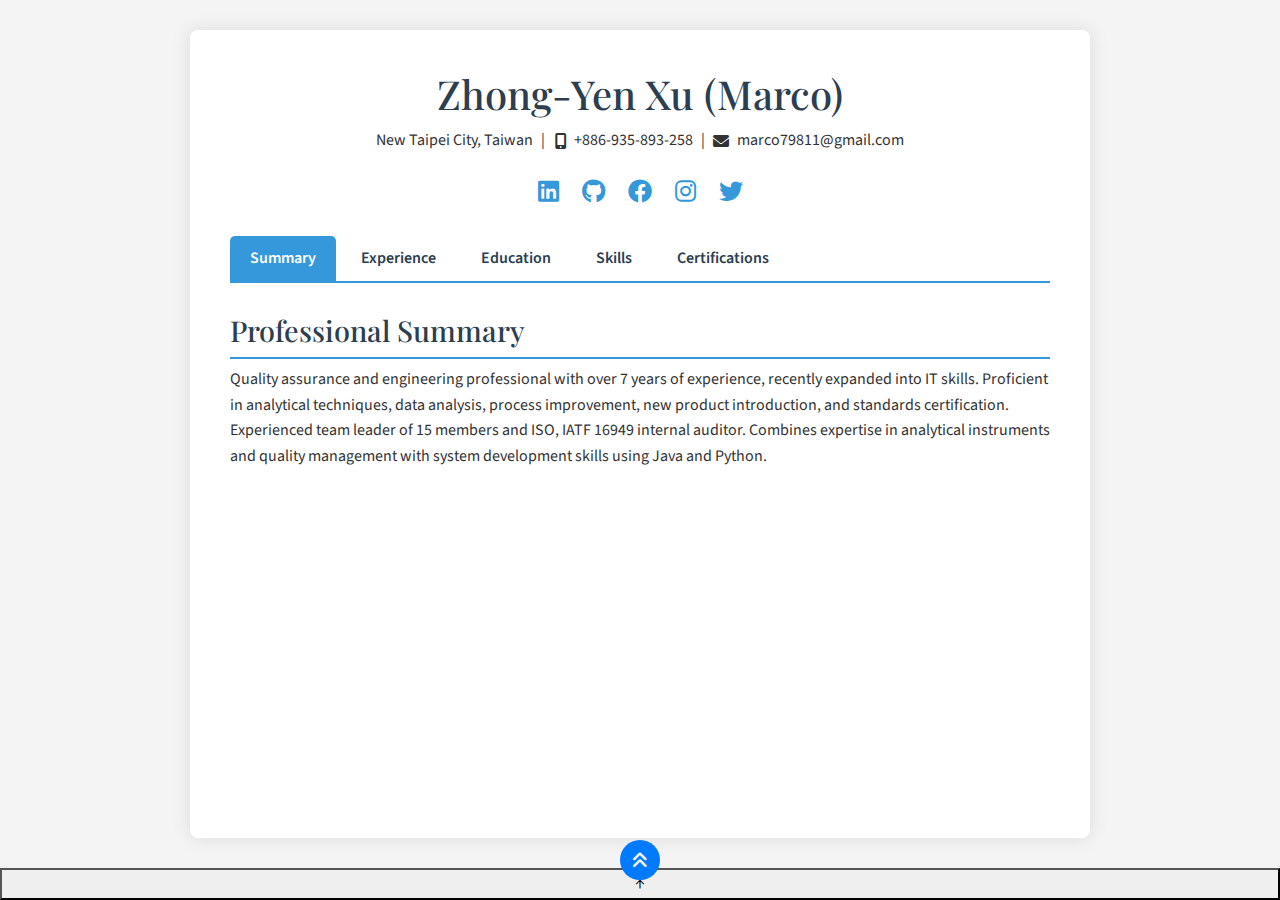
<file: index.html>
<!DOCTYPE html>
<html lang="en" translate="no">
<head>
    <meta charset="utf-8">
    <meta name="viewport" content="width=device-width, initial-scale=1">
    <title>Zhong-Yen Xu (Marco) - Resume</title>
    <link href="https://cdn.jsdelivr.net/npm/bootstrap@5.3.0-alpha1/dist/css/bootstrap.min.css" rel="stylesheet">
    <link href="https://cdnjs.cloudflare.com/ajax/libs/font-awesome/6.0.0-beta3/css/all.min.css" rel="stylesheet">
    <link href="style.css" rel="stylesheet">
</head>
<body>
    <div class="container">
        <header class="text-center mb-4">
            <h1>Zhong-Yen Xu (Marco)</h1>
    <p>
      New Taipei City, Taiwan<span class="mx-2">|</span> 
        <i class="fas fa-mobile-alt"></i>+886-935-893-258 
        <span class="mx-2">|</span> 
        <i class="fas fa-envelope me-2"></i>marco79811@gmail.com
    </p>
            <div class="social-icons">
                <a href="https://www.linkedin.com/in/zhong-yen-xu" target="_blank" title="LinkedIn"><i class="fab fa-linkedin"></i></a>
                <a href="https://www.github.com/marco79811" target="_blank" title="GitHub"><i class="fab fa-github"></i></a>
                <a href="https://www.facebook.com/marco79811" target="_blank" title="Facebook"><i class="fab fa-facebook"></i></a>
                <a href="https://www.instagram.com/marco79811" target="_blank" title="Instagram"><i class="fab fa-instagram"></i></a>
              <a href="https://www.x.com/marco79811" target="_blank" title="X-Twitter"><i class="fab fa-twitter"></i></a>
            </div>
        </header>

        <nav>
            <ul class="nav nav-tabs" id="myTab" role="tablist">
                <li class="nav-item" role="presentation">
                    <button class="nav-link active" id="summary-tab" data-bs-toggle="tab" data-bs-target="#summary" type="button" role="tab" aria-controls="summary" aria-selected="true">Summary</button>
                </li>
                <li class="nav-item" role="presentation">
                    <button class="nav-link" id="experience-tab" data-bs-toggle="tab" data-bs-target="#experience" type="button" role="tab" aria-controls="experience" aria-selected="false">Experience</button>
                </li>
                <li class="nav-item" role="presentation">
                    <button class="nav-link" id="education-tab" data-bs-toggle="tab" data-bs-target="#education" type="button" role="tab" aria-controls="education" aria-selected="false">Education</button>
                </li>
                <li class="nav-item" role="presentation">
                    <button class="nav-link" id="skills-tab" data-bs-toggle="tab" data-bs-target="#skills" type="button" role="tab" aria-controls="skills" aria-selected="false">Skills</button>
                </li>
                <li class="nav-item" role="presentation">
                    <button class="nav-link" id="certifications-tab" data-bs-toggle="tab" data-bs-target="#certifications" type="button" role="tab" aria-controls="certifications" aria-selected="false">Certifications</button>
                </li>
            </ul>
        </nav>

        <div class="tab-content" id="myTabContent">
            <div class="tab-pane fade show active" id="summary" role="tabpanel" aria-labelledby="summary-tab">
                <h2>Professional Summary</h2>
                <p>Quality assurance and engineering professional with over 7 years of experience, recently expanded into IT skills. Proficient in analytical techniques, data analysis, process improvement, new product introduction, and standards certification. Experienced team leader of 15 members and ISO, IATF 16949 internal auditor. Combines expertise in analytical instruments and quality management with system development skills using Java and Python.</p>
            </div>

            <div class="tab-pane fade" id="experience" role="tabpanel" aria-labelledby="experience-tab">
                <h2>Work Experience</h2>
                <div class="job-card">
                    <h3>Full Stack Project Engineer • National Taipei University of Technology (NTUT)</h3>
                    <p class="date">February 2024 - Present</p>
                    <p><strong>Digital Degree Diploma System Development</strong></p>
                    <button class="btn btn-sm btn-outline-primary mb-2 toggle-details">Show Details</button>
                    <ul class="job-details" style="display: none;">
                        <li>Certificate layout design and arrangement</li>
                        <li>Optimization of data search logic</li>
                        <li>Backend API development, including data retrieval and filtering</li>
                        <li>Frontend design for login interface and data display pages</li>
                        <li>System development using Java and JSP/Servlet</li>
                        <li>Frontend development using JavaScript and Bootstrap</li>
                        <li>Integration with Python-based system from National Cheng Kung University</li>
                        <li>Completed and launched the project within 6 months</li>
                    </ul>
                </div>
                <div class="job-card">
                    <h3>Quality Assurance Engineer • Chang Chun Petrochemical Group</h3>
                    <p class="date">May 2019 - September 2023</p>
                    <button class="btn btn-sm btn-outline-primary mb-2 toggle-details">Show Details</button>
                    <ul class="job-details" style="display: none;">
                        <li>Managed a laboratory of 15 technicians</li>
                        <li>Led auditing and customer service initiatives, including FMEA and 8D report writing</li>
                        <li>Qualified IATF16949, ISO 9001, and ISO 45001 internal auditor</li>
                        <li>Introduced new experimental equipment and methods to reduce manpower and improve product testing accuracy</li>
                        <li>Utilized JMP software for quality monitoring and meeting management</li>
                        <li>Reduced product return rate by 2% through internal audits</li>
                        <li>Expertise in MSA-GR&R, Six Sigma, and equipment calibration methodologies</li>
                        <li>Proficient in various analytical instruments, especially gas chromatography</li>
                        <li>Conducted annual external audits for ISO 9001, 45001, 50001, and IATF16949</li>
                        <li>Promoted to Senior Engineer in November 2022</li>
                        <li>Led BIS (Bureau of Indian Standards) certification process</li>
                    </ul>
                    <p><strong>Honor/Award:</strong> Nominated for CCP New Employees' Instructor Award (2022) for mentoring new employees on instrument operation and analysis methods</p>
                </div>
                <div class="job-card">
                    <h3>Wet Process Engineer • Micron Technology, Inc.</h3>
                    <p class="date">July 2017 - March 2019</p>
                    <button class="btn btn-sm btn-outline-primary mb-2 toggle-details">Show Details</button>
                    <ul class="job-details" style="display: none;">
                        <li>Responsible for WET process, including backside wet etch, vapor etch, and wet bevel</li>
                        <li>Supported sister fab's line stop issue due to nitrogen problem, reducing recovery time by 2 days</li>
                        <li>Introduced new products and adapted systems and technologies</li>
                        <li>Received Micron Star Award</li>
                    </ul>
                </div>
            </div>

            <div class="tab-pane fade" id="education" role="tabpanel" aria-labelledby="education-tab">
                <h2>Education</h2>
                <div class="education">
                    <h3>Wiedu Tibame JAVA Boot Camp</h3>
                    <p class="date">August 2023 - January 2024</p>
                    <p><strong>Java Cloud Service Development Technology Training Course</strong></p>
                    <p><strong>Project: PiChill(πChill) - A Gymnasium Booking Platform</strong></p>
                    <p>Technologies:</p>
                    <ul>
                        <li>Built RESTful APIs for forum</li>
                        <li>Developed with Java, JSP/Servlet, and Tomcat</li>
                        <li>Set MySQL index for search performance and foreign key for data relationships</li>
                        <li>Integrated third-party ECPay API for payment system</li>
                    </ul>
                    <p>GitHub: <a href="https://github.com/marco79811/PiChill" target="_blank">https://github.com/marco79811/PiChill</a></p>
                </div>
                <div class="education">
                    <h3>National Chung Cheng University</h3>
                    <p class="date">September 2014 - February 2017</p>
                    <p><strong>Master of Science in Chemistry and Biochemistry</strong></p>
                    <ul>
                        <li>Specialization: Computational Chemistry</li>
                        <li>Theoretical and Computational Lab</li>
                        <li>Position: Administrator of Work Station</li>
                        <li>Thesis: Li<sub>4-x</sub>Na<sub>x</sub>Ti<sub>5</sub>O<sub>12</sub>, A Sodium Ion Battery Anode Material: Theoretical and Computational Study</li>
                    </ul>
                </div>
                <div class="education">
                    <h3>Chung Yuan Christian University</h3>
                    <p class="date">September 2009 - June 2013</p>
                    <p><strong>Bachelor of Science in Chemistry</strong></p>
                </div>
            </div>

            <div class="tab-pane fade" id="skills" role="tabpanel" aria-labelledby="skills-tab">
                <h2>Skills</h2>
                <ul class="nav nav-pills mb-3" id="skills-tab" role="tablist">
                    <li class="nav-item" role="presentation">
                        <button class="nav-link active" id="technical-tab" data-bs-toggle="pill" data-bs-target="#technical" type="button" role="tab" aria-controls="technical" aria-selected="true">Technical Skills</button>
                    </li>
                    <li class="nav-item" role="presentation">
                        <button class="nav-link" id="it-tab" data-bs-toggle="pill" data-bs-target="#it" type="button" role="tab" aria-controls="it" aria-selected="false">IT Skills</button>
                    </li>
                    <li class="nav-item" role="presentation">
                        <button class="nav-link" id="language-tab" data-bs-toggle="pill" data-bs-target="#language" type="button" role="tab" aria-controls="language" aria-selected="false">Language Skills</button>
                    </li>
                    <li class="nav-item" role="presentation">
                        <button class="nav-link" id="soft-tab" data-bs-toggle="pill" data-bs-target="#soft" type="button" role="tab" aria-controls="soft" aria-selected="false">Soft Skills</button>
                    </li>
                </ul>
                <div class="tab-content" id="skills-tabContent">
                    <div class="tab-pane fade show active" id="technical" role="tabpanel" aria-labelledby="technical-tab">
                        <div class="skill-tags">
                            <span class="skill-tag">ISO and RoHS directive knowledge</span>
                            <span class="skill-tag">GC</span>
                            <span class="skill-tag">TGA</span>
                            <span class="skill-tag">AA</span>
                            <span class="skill-tag">ICP-OES</span>
                            <span class="skill-tag">ICP-MS</span>
                            <span class="skill-tag">UV-Vis</span>
                            <span class="skill-tag">DSC</span>
                            <span class="skill-tag">ISO9001:2015</span>
                            <span class="skill-tag">ISO14001:2015</span>
                            <span class="skill-tag">IATF16949</span>
                            <span class="skill-tag">ISO45001:2018</span>
                            <span class="skill-tag">Process Improvement</span>
                            <span class="skill-tag">JMP</span>
                        </div>
                    </div>
                    <div class="tab-pane fade" id="it" role="tabpanel" aria-labelledby="it-tab">
                        <h4>Programming Languages</h4>
                        <div class="skill-tags">
                            <span class="skill-tag">Java</span>
                            <span class="skill-tag">Python</span>
                            <span class="skill-tag">JavaScript</span>
                            <span class="skill-tag">HTML/CSS</span>
                        </div>
                        <h4>Databases</h4>
                        <div class="skill-tags">
                            <span class="skill-tag">MySQL</span>
                            <span class="skill-tag">Redis</span>
                            <span class="skill-tag">NoSQL</span>
                        </div>
                        <h4>Cloud Services</h4>
                        <div class="skill-tags">
                            <span class="skill-tag">AWS</span>
                            <span class="skill-tag">GCP</span>
                        </div>
                      <h4>Framworks</h4>
                        <div class="skill-tags">
                            <span class="skill-tag">JSP/Servlet</span>
                            <span class="skill-tag">Spring Boot</span>
                            <span class="skill-tag">Flask</span>
                            <span class="skill-tag">Django</span>
                            <span class="skill-tag">jQuery</span>
                        </div>
                        <h4>Other Technologies</h4>
                        <div class="skill-tags">
                            <span class="skill-tag">JSP/Servlet</span>
                            <span class="skill-tag">Bootstrap</span>
                            <span class="skill-tag">Git</span>
                            <span class="skill-tag">Tomcat</span>
                            <span class="skill-tag">Docker</span>
                            <span class="skill-tag">Spring Boot</span>
                        </div>
                    </div>
                    <div class="tab-pane fade" id="language" role="tabpanel" aria-labelledby="language-tab">
                        <div class="skill-tags">
                            <span class="skill-tag">Chinese (Native)</span>
                            <span class="skill-tag">English (TOEIC 815)</span>
                            <span class="skill-tag">Japanese (JLPT N2)</span>
                        </div>
                    </div>
                    <div class="tab-pane fade" id="soft" role="tabpanel" aria-labelledby="soft-tab">
                        <div class="skill-tags">
                            <span class="skill-tag">Leadership</span>
                            <span class="skill-tag">Project Management</span>
                            <span class="skill-tag">Cross-cultural Communication</span>
                            <span class="skill-tag">Problem-solving</span>
                            <span class="skill-tag">Team Management</span>
                        </div>
                    </div>
                </div>
            </div>
<div class="tab-pane fade" id="certifications" role="tabpanel" aria-labelledby="certifications-tab">
                <h2>Certifications</h2>
                <div class="row">
                    <div class="col-md-6">
                        <h4>Professional Certifications</h4>
                        <ul class="list-group">
                            <li class="list-group-item">ISO 45001:2018 Internal Auditor (December 2022)</li>
                            <li class="list-group-item">IATF16949 System Internal Auditor (October 2019)</li>
                            <li class="list-group-item">ISO 9001:2015 + ISO 14001:2015 Quality System Internal Auditor (July 2019)</li>
                        </ul>
                    </div>
                    <div class="col-md-6">
                        <h4>Other Certifications</h4>
                        <ul class="list-group">
                            <li class="list-group-item">ILS International Lifesaver Instructor (August 2024)</li>
                            <li class="list-group-item">ILS International Lifesaver (May 2024)</li>
                            <li class="list-group-item">Swimming Instructor Certification (August 2024)</li>
                            <li class="list-group-item">JLPT N2 (July 2023)</li>
                            <li class="list-group-item">Advanced Open Water (AOW) Diver Certification (April 2019)</li>
                            <li class="list-group-item">Driver's License (May 2013)</li>
                            <li class="list-group-item">Motorcycle Driver's License (August 2008)</li>
                        </ul>
                    </div>
                </div>
            </div>
        </div>
    </div>

    <script src="https://cdn.jsdelivr.net/npm/bootstrap@5.3.0-alpha1/dist/js/bootstrap.bundle.min.js"></script>
    <script src="script.js"></script>
    <button id="scrollToTopBtn" title="Go to top"><i class="fas fa-angle-double-up"></i></button>
</body>
</html>
</file>
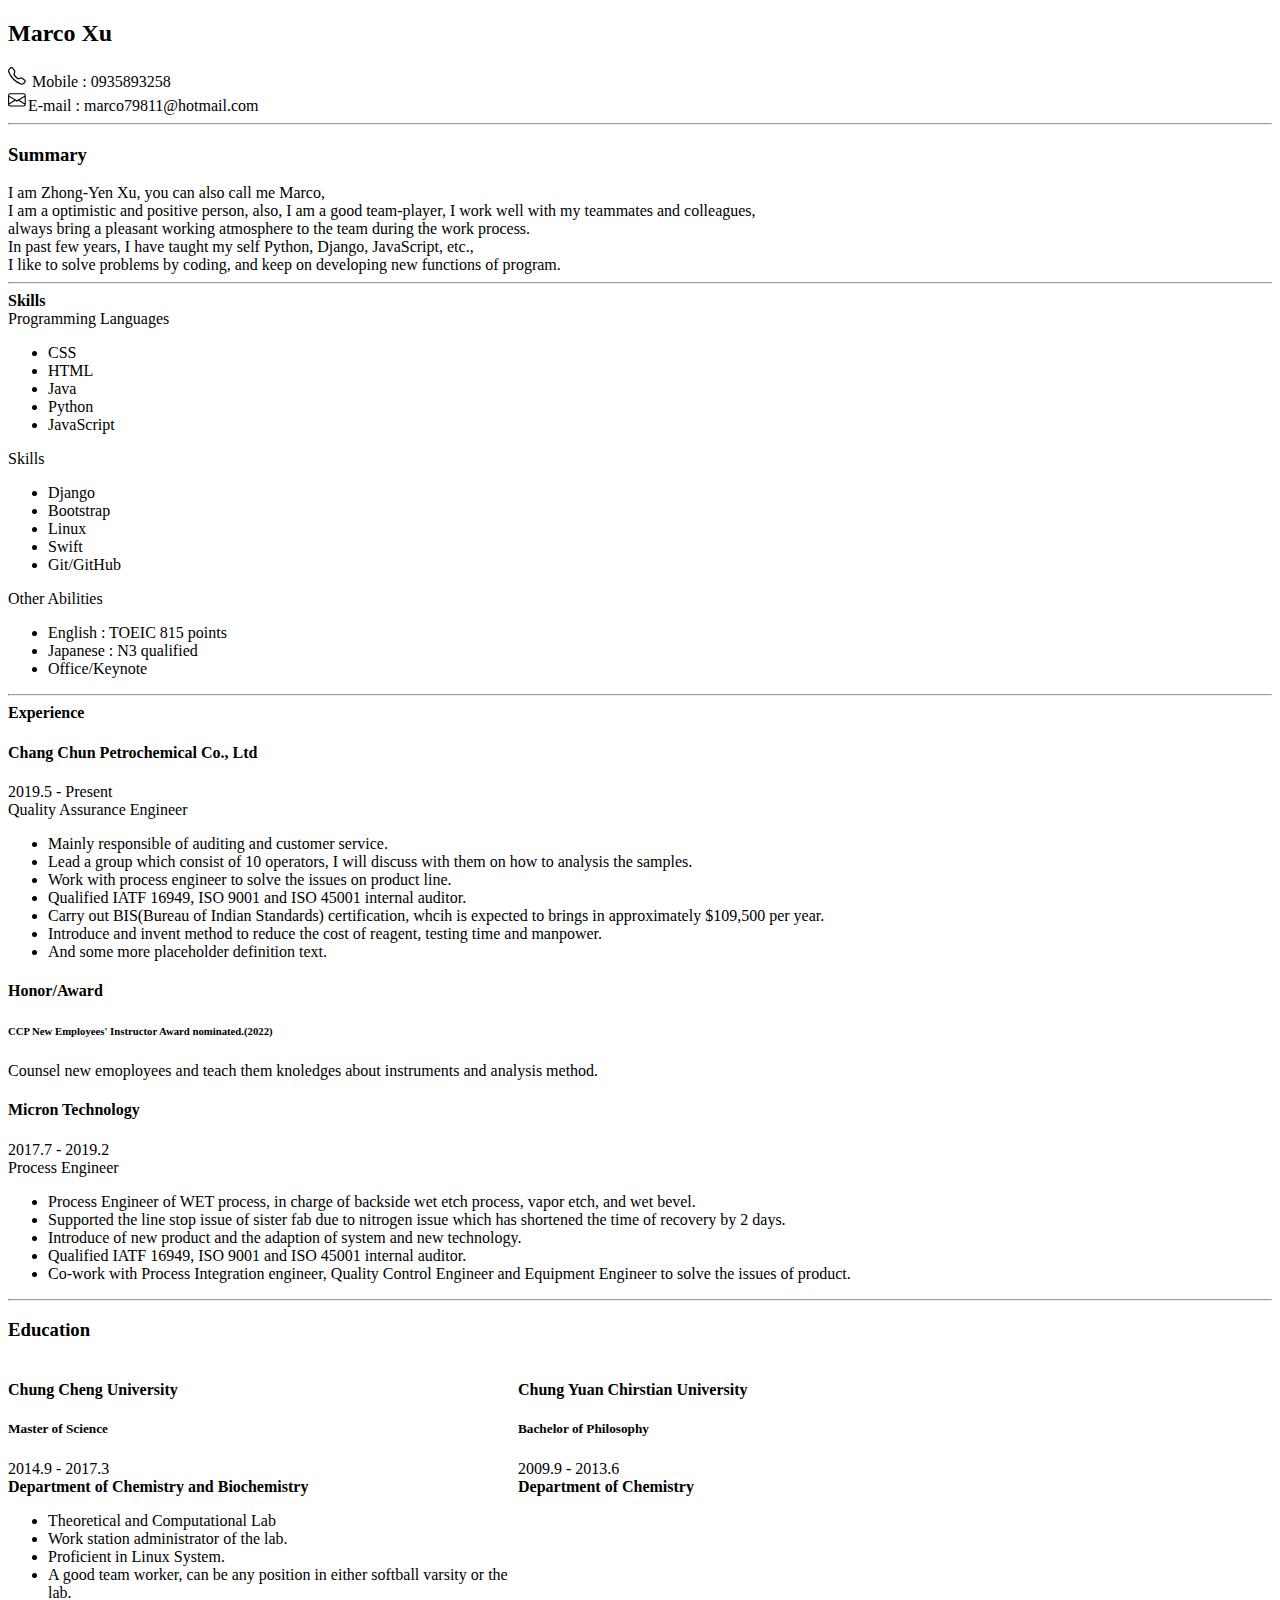
<file: Marco resume with CSS_2022-11.html>
<!doctype html>
<html lang="en">
  <head>
    <meta charset="utf-8">
    <meta name="viewport" content="width=device-width, initial-scale=1">
    <title>Marco's Resume</title>
    <link href="https://cdn.jsdelivr.net/npm/bootstrap@5.2.2/dist/css/bootstrap.min.css" rel="stylesheet" integrity="sha384-Zenh87qX5JnK2Jl0vWa8Ck2rdkQ2Bzep5IDxbcnCeuOxjzrPF/et3URy9Bv1WTRi" crossorigin="anonymous">
  </head>
  <body>
    <div class="container text-center" >
        <h2>Marco Xu</h2>
        <div class="container text-center">
            <div class="row">
                <div class="row justify-content-evenly">
                    <div class="col-4">
                    <svg xmlns="http://www.w3.org/2000/svg" width="20" height="20" fill="currentColor" class="bi bi-telephone" viewBox="0 0 18 18">
                        <path d="M3.654 1.328a.678.678 0 0 0-1.015-.063L1.605 2.3c-.483.484-.661 1.169-.45 1.77a17.568 17.568 0 0 0 4.168 6.608 17.569 17.569 0 0 0 6.608 4.168c.601.211 1.286.033 1.77-.45l1.034-1.034a.678.678 0 0 0-.063-1.015l-2.307-1.794a.678.678 0 0 0-.58-.122l-2.19.547a1.745 1.745 0 0 1-1.657-.459L5.482 8.062a1.745 1.745 0 0 1-.46-1.657l.548-2.19a.678.678 0 0 0-.122-.58L3.654 1.328zM1.884.511a1.745 1.745 0 0 1 2.612.163L6.29 2.98c.329.423.445.974.315 1.494l-.547 2.19a.678.678 0 0 0 .178.643l2.457 2.457a.678.678 0 0 0 .644.178l2.189-.547a1.745 1.745 0 0 1 1.494.315l2.306 1.794c.829.645.905 1.87.163 2.611l-1.034 1.034c-.74.74-1.846 1.065-2.877.702a18.634 18.634 0 0 1-7.01-4.42 18.634 18.634 0 0 1-4.42-7.009c-.362-1.03-.037-2.137.703-2.877L1.885.511z"/>
                    </svg>
                    Mobile : 0935893258
                </div>
                <div class="col-4">
                    <svg xmlns="http://www.w3.org/2000/svg" width="20" height="20" fill="currentColor" class="bi bi-envelope" viewBox="0 0 18 18">
                        <path d="M0 4a2 2 0 0 1 2-2h12a2 2 0 0 1 2 2v8a2 2 0 0 1-2 2H2a2 2 0 0 1-2-2V4Zm2-1a1 1 0 0 0-1 1v.217l7 4.2 7-4.2V4a1 1 0 0 0-1-1H2Zm13 2.383-4.708 2.825L15 11.105V5.383Zm-.034 6.876-5.64-3.471L8 9.583l-1.326-.795-5.64 3.47A1 1 0 0 0 2 13h12a1 1 0 0 0 .966-.741ZM1 11.105l4.708-2.897L1 5.383v5.722Z"/>
                    </svg>E-mail : marco79811@hotmail.com
                </div>
            </div>
        </div>    
    </div>
        
<hr class="border border-primary border-2 opacity-50">
<h3 class='text-start'><b> Summary</h3></b>
<div class="h6 text-start">I am Zhong-Yen Xu, you can also call me Marco,</br> 
    I am a optimistic and positive person, also, I am a good team-player, I work well with my teammates and colleagues, </br> 
    always bring a pleasant working atmosphere to the team during the work process.</br>
    In past few years, I have taught my self Python, Django, JavaScript, etc., <br>
    I like to solve problems by coding, and keep on developing new functions of program.

</div>

<hr class="border border-primary border-2 opacity-50">
<div class="h3 text-start"><b>Skills</div></b>
    <div class="row row-cols-3 row-cols-3 align: end">
        <div class="col"> 
            <div class="card text-bg-primary mb-1" style="width: 20rem;">
                <div class="card-header">
                    Programming Languages
                </div>
                <ul class="list-group list-group-flush text-start">
                    <li class="list-group-item">CSS</li>
                    <li class="list-group-item">HTML</li>
                    <li class="list-group-item">Java</li>
                    <li class="list-group-item">Python</li>
                    <li class="list-group-item">JavaScript</li>
                </ul>
            </div>
        </div>
        <div class="col"> 
            <div class="card text-bg-primary mb-2" style="width: 20rem;">
                <div class="card-header">
                  Skills
                </div>
                <ul class="list-group list-group-flush text-start">
                    <li class="list-group-item">Django</li>
                    <li class="list-group-item">Bootstrap</li>
                    <li class="list-group-item">Linux</li>
                    <li class="list-group-item">Swift</li>
                    <li class="list-group-item">Git/GitHub</li>
                </ul>
            </div>
        </div>
        <div class="col"> 
            <div class="card text-bg-primary mb-3" style="width: 20rem;">
                <div class="card-header">
                  Other Abilities
                </div>
                <ul class="list-group list-group-flush text-start">
                    <li class="list-group-item">English : TOEIC 815 points</li>
                    <li class="list-group-item">Japanese : N3 qualified</li>
                    <li class="list-group-item">Office/Keynote</li>
                </ul>
            </div>
        </div>
    </div>
                    
    
    <hr class="border border-primary border-2 opacity-50">





<!-- <style type="text/css">
        
        .row {
            width: 600px;
            line-height:auto;
            text-align: start;
            margin-right:10px;
            float:left;}
            .experience2 {
                width:500px;
                line-height:auto;
                text-align: start;
                float:left;}
                </style>  -->

    <div class="h3 text-start"><b>Experience</div></b>
        <div class="row">
        <div class="text-start">
            <b><h4>Chang Chun Petrochemical Co., Ltd</b></h4>
            <dt>2019.5 - Present</dt>
            <dt>Quality Assurance Engineer</dt>
            <ul>
                <li>Mainly responsible of auditing and customer service.</li>
                <li>Lead a group which consist of 10 operators, I will discuss with them on how to analysis the samples. </li> 
                <li>Work with process engineer to solve the issues on product line. </li>
                <li>Qualified IATF 16949, ISO 9001 and ISO 45001 internal auditor.</li>
                <li>Carry out BIS(Bureau of Indian Standards) certification, whcih is expected to brings in approximately $109,500 per year.</li> 
                <li>Introduce and invent method to reduce the cost of reagent, testing time and manpower.</li> 
                <li>And some more placeholder definition text.</li>
            </ul>
            <h4><b>Honor/Award</b></h4>
            <div>
                <h6>CCP New Employees' Instructor Award nominated.(2022)</h6>
                Counsel new emoployees and
                teach them knoledges about instruments and analysis method.
            </div>
        </div>
    </div>
    <div class="row">
        <div class="text-start">
            <b><h4>Micron Technology</b></h4>
            <dt>2017.7 - 2019.2</dt>
            <dt>Process Engineer</dt>
            <ul>
                <li>Process Engineer of WET process, in charge of backside wet etch process, vapor etch, and wet bevel.</li>
                <li>Supported the line stop issue of sister fab due to nitrogen issue which has shortened the time of recovery by 2 days.</li> 
                <li>Introduce of new product and the adaption of system and new technology.</li>
                <li>Qualified IATF 16949, ISO 9001 and ISO 45001 internal auditor.</li>
                <li>Co-work with Process Integration engineer, Quality Control Engineer and Equipment Engineer to solve the issues of product.</li>
            </ul>
        </div>
    </div>
        

        <hr class="border border-primary border-2 opacity-50">    
        <style type="text/css">
            
            .container1 {
                width:500px;
                justify-content:space-evenly;
            line-height:auto;
            margin-right:10px;
            text-align: start;
            float:left;}
            
            .container2 {
                width:500px;
                justify-content:space-evenly;
                line-height:auto;
                text-align: start;
                float:left;}
                </style>


    <h3 class="text-start"> <b> Education</b></h3>
    <div class="container1">    
        <h4><b>Chung Cheng University</h4>
            <h5>Master of Science</b></h5> 
            2014.9 - 2017.3 <br>
            <b>Department of Chemistry and Biochemistry</b>
            <ul>    
                <li> Theoretical and Computational Lab</li>
                <li> Work station administrator of the lab.</li>
                <li> Proficient in Linux System.</li>
                <li>A good team worker, can be any position in either softball varsity or the lab.</li> 
            </ul>
        </div>
        <div class="container2">
            <h4><b>Chung Yuan Chirstian University </h4>
                <h5> Bachelor of Philosophy</b></h5>   
                2009.9 - 2013.6 <br>
                <b>Department of Chemistry</b>
            </div>
    
            


<script src="https://cdn.jsdelivr.net/npm/@popperjs/core@2.11.6/dist/umd/popper.min.js" integrity="sha384-oBqDVmMz9ATKxIep9tiCxS/Z9fNfEXiDAYTujMAeBAsjFuCZSmKbSSUnQlmh/jp3" crossorigin="anonymous"></script>
<script src="https://cdn.jsdelivr.net/npm/bootstrap@5.2.2/dist/js/bootstrap.min.js" integrity="sha384-IDwe1+LCz02ROU9k972gdyvl+AESN10+x7tBKgc9I5HFtuNz0wWnPclzo6p9vxnk" crossorigin="anonymous"></script>
</body>

                    </html>
</file>
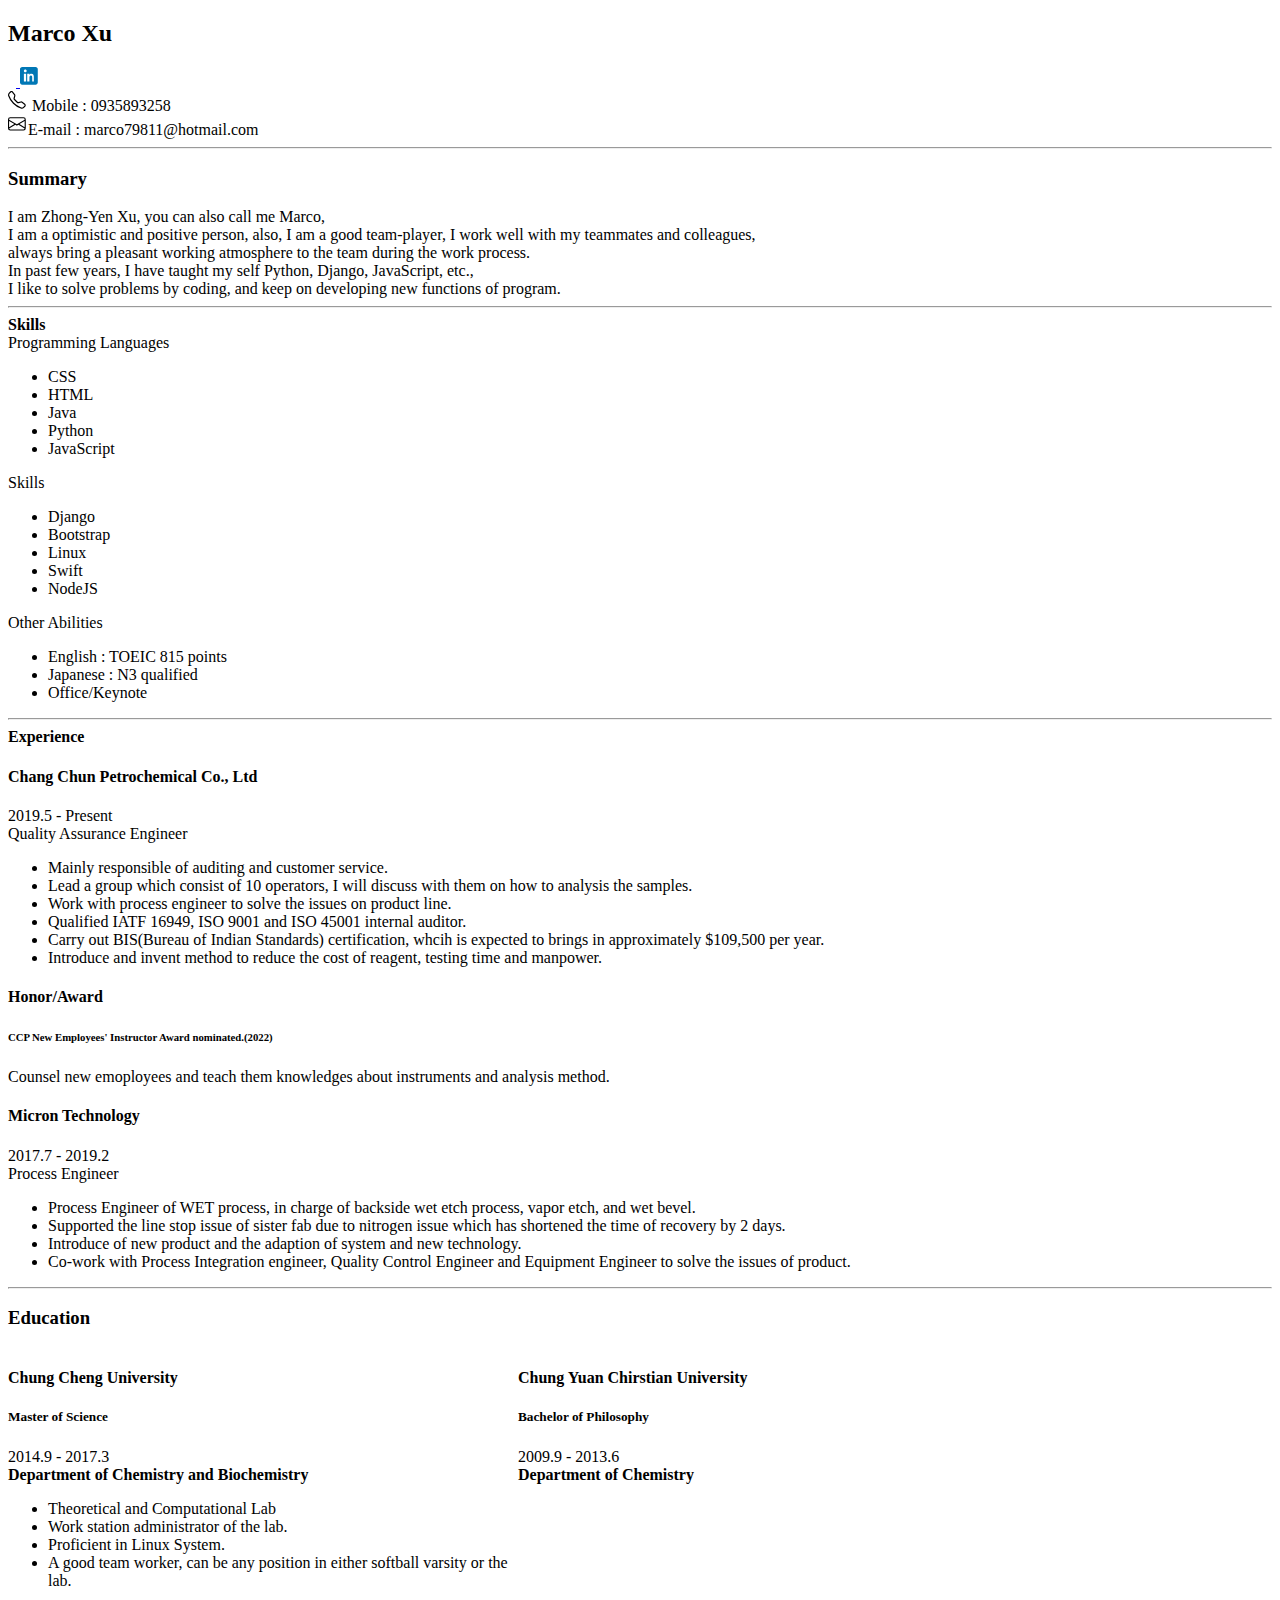
<file: marcoResume2022.html>
<!doctype html>
<html lang="en">
  <head>
    <meta charset="utf-8">
    <meta name="viewport" content="width=device-width, initial-scale=1">
    <title>Marco's Resume</title>
    <link href="https://cdn.jsdelivr.net/npm/bootstrap@5.2.2/dist/css/bootstrap.min.css" rel="stylesheet" integrity="sha384-Zenh87qX5JnK2Jl0vWa8Ck2rdkQ2Bzep5IDxbcnCeuOxjzrPF/et3URy9Bv1WTRi" crossorigin="anonymous">
  </head>
  <body>
    <div class="container text-center" >
        <h2>Marco Xu</h2>&nbsp;&nbsp;<a href="https://www.linkedin.com/in/zhong-yen-xu/" target="_blank">
  <svg xmlns="http://www.w3.org/2000/svg" width="20" height="20" fill="#0077B5" class="bi bi-linkedin" viewBox="0 0 18 18">
    <path d="M14 0H2C.9 0 0 .9 0 2v12c0 1.1.9 2 2 2h12c1.1 0 2-.9 2-2V2c0-1.1-.9-2-2-2zM5.5 13H3.5V6h2v7zm-.75-8.22c-.69 0-1.25-.56-1.25-1.25s.56-1.25 1.25-1.25 1.25.56 1.25 1.25-.56 1.25-1.25 1.25zM13 13h-2.01v-3.44c0-.82-.02-1.88-1.16-1.88-1.16 0-1.34.9-1.34 1.83V13H6.5V6h2v.97h.03c.24-.46.84-.95 1.73-.95 1.85 0 2.18 1.22 2.18 2.8V13z"/>
  </svg>
</a>

        <div class="container text-center">
            <div class="row">
                <div class="row justify-content-evenly">
                    <div class="col-4">
                    <svg xmlns="http://www.w3.org/2000/svg" width="20" height="20" fill="currentColor" class="bi bi-telephone" viewBox="0 0 18 18">
                        <path d="M3.654 1.328a.678.678 0 0 0-1.015-.063L1.605 2.3c-.483.484-.661 1.169-.45 1.77a17.568 17.568 0 0 0 4.168 6.608 17.569 17.569 0 0 0 6.608 4.168c.601.211 1.286.033 1.77-.45l1.034-1.034a.678.678 0 0 0-.063-1.015l-2.307-1.794a.678.678 0 0 0-.58-.122l-2.19.547a1.745 1.745 0 0 1-1.657-.459L5.482 8.062a1.745 1.745 0 0 1-.46-1.657l.548-2.19a.678.678 0 0 0-.122-.58L3.654 1.328zM1.884.511a1.745 1.745 0 0 1 2.612.163L6.29 2.98c.329.423.445.974.315 1.494l-.547 2.19a.678.678 0 0 0 .178.643l2.457 2.457a.678.678 0 0 0 .644.178l2.189-.547a1.745 1.745 0 0 1 1.494.315l2.306 1.794c.829.645.905 1.87.163 2.611l-1.034 1.034c-.74.74-1.846 1.065-2.877.702a18.634 18.634 0 0 1-7.01-4.42 18.634 18.634 0 0 1-4.42-7.009c-.362-1.03-.037-2.137.703-2.877L1.885.511z"/>
                    </svg>
                    Mobile : 0935893258
                </div>
                <div class="col-4">
                    <svg xmlns="http://www.w3.org/2000/svg" width="20" height="20" fill="currentColor" class="bi bi-envelope" viewBox="0 0 18 18">
                        <path d="M0 4a2 2 0 0 1 2-2h12a2 2 0 0 1 2 2v8a2 2 0 0 1-2 2H2a2 2 0 0 1-2-2V4Zm2-1a1 1 0 0 0-1 1v.217l7 4.2 7-4.2V4a1 1 0 0 0-1-1H2Zm13 2.383-4.708 2.825L15 11.105V5.383Zm-.034 6.876-5.64-3.471L8 9.583l-1.326-.795-5.64 3.47A1 1 0 0 0 2 13h12a1 1 0 0 0 .966-.741ZM1 11.105l4.708-2.897L1 5.383v5.722Z"/>
                    </svg>E-mail : marco79811@hotmail.com
                </div>
            </div>
        </div>    
    </div>
        
<hr class="border border-primary border-2 opacity-50">
<h3 class='text-start'><b> Summary</h3></b>
<div class="h6 text-start">I am Zhong-Yen Xu, you can also call me Marco,</br> 
    I am a optimistic and positive person, also, I am a good team-player, I work well with my teammates and colleagues, </br> 
    always bring a pleasant working atmosphere to the team during the work process.</br>
    In past few years, I have taught my self Python, Django, JavaScript, etc., <br>
    I like to solve problems by coding, and keep on developing new functions of program.

</div>

<hr class="border border-primary border-2 opacity-50">
<div class="h3 text-start"><b>Skills</div></b>
    <div class="row">
        <div class="col col-sm-2 col-md-3 col-xl-4"> 
            <div class="card text-bg-primary md-3">
                <div class="card-header">
                    Programming Languages
                </div>
                <ul class="list-group list-group-flush text-start">
                    <li class="list-group-item">CSS</li>
                    <li class="list-group-item">HTML</li>
                    <li class="list-group-item">Java</li>
                    <li class="list-group-item">Python</li>
                    <li class="list-group-item">JavaScript</li>
                </ul>
            </div>
        </div>
        <div class="col col-sm-2 col-md-3 col-xl-4"> 
            <div class="card text-bg-primary">
                <div class="card-header">
                  Skills
                </div>
                <ul class="list-group list-group-flush text-start">
                    <li class="list-group-item">Django</li>
                    <li class="list-group-item">Bootstrap</li>
                    <li class="list-group-item">Linux</li>
                    <li class="list-group-item">Swift</li>
                    <li class="list-group-item">NodeJS</li>
                </ul>
            </div>
        </div>
        <div class="col col-sm-2 col-md-3 col-xl-4""> 
            <div class="card text-bg-primary">
                <div class="card-header">
                  Other Abilities
                </div>
                <ul class="list-group list-group-flush text-start">
                    <li class="list-group-item">English : TOEIC 815 points</li>
                    <li class="list-group-item">Japanese : N3 qualified</li>
                    <li class="list-group-item">Office/Keynote</li>
                </ul>
            </div>
        </div>
    </div>
                    
    
    <hr class="border border-primary border-2 opacity-50">





<!-- <style type="text/css">
        
        .row {
            width: 600px;
            line-height:auto;
            text-align: start;
            margin-right:10px;
            float:left;}
            .experience2 {
                width:500px;
                line-height:auto;
                text-align: start;
                float:left;}
                </style>  -->

    <div class="h3 text-start"><b>Experience</div></b>
        <div class="row">
        <div class="text-start">
            <b><h4>Chang Chun Petrochemical Co., Ltd</b></h4>
            <dt>2019.5 - Present</dt>
            <dt>Quality Assurance Engineer</dt>
            <ul>
                <li>Mainly responsible of auditing and customer service.</li>
                <li>Lead a group which consist of 10 operators, I will discuss with them on how to analysis the samples. </li> 
                <li>Work with process engineer to solve the issues on product line. </li>
                <li>Qualified IATF 16949, ISO 9001 and ISO 45001 internal auditor.</li>
                <li>Carry out BIS(Bureau of Indian Standards) certification, whcih is expected to brings in approximately $109,500 per year.</li> 
                <li>Introduce and invent method to reduce the cost of reagent, testing time and manpower.</li> 
            </ul>
            <h4><b>Honor/Award</b></h4>
            <div>
                <h6>CCP New Employees' Instructor Award nominated.(2022)</h6>
                Counsel new emoployees and
                teach them knowledges about instruments and analysis method.
            </div>
        </div>
    </div>
    <div class="row">
        <div class="text-start">
            <b><h4>Micron Technology</b></h4>
            <dt>2017.7 - 2019.2</dt>
            <dt>Process Engineer</dt>
            <ul>
                <li>Process Engineer of WET process, in charge of backside wet etch process, vapor etch, and wet bevel.</li>
                <li>Supported the line stop issue of sister fab due to nitrogen issue which has shortened the time of recovery by 2 days.</li> 
                <li>Introduce of new product and the adaption of system and new technology.</li>
                <li>Co-work with Process Integration engineer, Quality Control Engineer and Equipment Engineer to solve the issues of product.</li>
            </ul>
        </div>
    </div>
        

        <hr class="border border-primary border-2 opacity-50">    
        <style type="text/css">
            
            .container1 {
                width:500px;
                justify-content:space-evenly;
            line-height:auto;
            margin-right:10px;
            text-align: start;
            float:left;}
            
            .container2 {
                width:500px;
                justify-content:space-evenly;
                line-height:auto;
                text-align: start;
                float:left;}
                </style>


    <h3 class="text-start"> <b> Education</b></h3>
    <div class="container1">    
        <h4><b>Chung Cheng University</h4>
            <h5>Master of Science</b></h5> 
            2014.9 - 2017.3 <br>
            <b>Department of Chemistry and Biochemistry</b>
            <ul>    
                <li> Theoretical and Computational Lab</li>
                <li> Work station administrator of the lab.</li>
                <li> Proficient in Linux System.</li>
                <li>A good team worker, can be any position in either softball varsity or the lab.</li> 
            </ul>
        </div>
        <div class="container2">
            <h4><b>Chung Yuan Chirstian University </h4>
                <h5> Bachelor of Philosophy</b></h5>   
                2009.9 - 2013.6 <br>
                <b>Department of Chemistry</b>
            </div>
    
            


<script src="https://cdn.jsdelivr.net/npm/@popperjs/core@2.11.6/dist/umd/popper.min.js" integrity="sha384-oBqDVmMz9ATKxIep9tiCxS/Z9fNfEXiDAYTujMAeBAsjFuCZSmKbSSUnQlmh/jp3" crossorigin="anonymous"></script>
<script src="https://cdn.jsdelivr.net/npm/bootstrap@5.2.2/dist/js/bootstrap.min.js" integrity="sha384-IDwe1+LCz02ROU9k972gdyvl+AESN10+x7tBKgc9I5HFtuNz0wWnPclzo6p9vxnk" crossorigin="anonymous"></script>
</body>

</html>
</file>
<file: style.css>
@import url('https://fonts.googleapis.com/css2?family=Playfair+Display:wght@400;700&family=Source+Sans+Pro:wght@400;600&display=swap');

body {
    font-family: 'Source Sans Pro', sans-serif;
    line-height: 1.6;
    color: #333;
    background-color: #f4f4f4;
    display: flex;
    flex-direction: column;
    min-height: 100vh;
    -webkit-font-smoothing: antialiased;
    -moz-osx-font-smoothing: grayscale;
}

.container {
    max-width: 900px;
    margin: 30px auto;
    background-color: #fff;
    box-shadow: 0 0 20px rgba(0,0,0,0.1);
    border-radius: 8px;
    padding: 40px;
    flex: 1;
}

h1, h2, h3, h4, h5, h6 {
    font-family: 'Playfair Display', serif;
    color: #2c3e50;
}

h1 {
    font-size: 2.5em;
    margin-bottom: 10px;
}

h2 {
    font-size: 1.8em;
    margin-top: 30px;
    border-bottom: 2px solid #3498db;
    padding-bottom: 10px;
}

h3 {
    font-size: 1.4em;
    color: #34495e;
}

p, li {
    font-size: 1em;
}

header p i {
    width: 16px; /* 確保所有圖標寬度一致 */
    text-align: center;
    margin-right: 5px;
}

header p {
    display: flex;
    justify-content: center;
    align-items: center;
    flex-wrap: wrap;
}

.social-icons {
    margin-top: 20px;
}

.social-icons a {
    display: inline-block;
    margin: 0 10px;
    color: #3498db;
    font-size: 24px;
    transition: all 0.3s ease;
}

.social-icons a:hover {
    color: #e74c3c;
    transform: scale(1.2);
}

.social-icons svg {
    width: 1em;
    height: 1em;
}

.nav-tabs {
    border-bottom: 2px solid #3498db;
}

.nav-tabs .nav-link {
    color: #2c3e50;
    border: none;
    font-weight: 600;
    padding: 10px 20px;
    margin-right: 5px;
    transition: all 0.3s ease;
    position: relative;
    z-index: 1;
}

.nav-tabs .nav-link:hover {
    background-color: rgba(52, 152, 219, 0.1);
}

.nav-tabs .nav-link.active {
    color: #fff;
    background-color: #3498db;
    border-radius: 5px 5px 0 0;
}

.job-card, .education {
    background-color: #f8f9fa;
    border-left: 4px solid #3498db;
    padding: 20px;
    margin-bottom: 20px;
    transition: all 0.3s ease;
}

.job-card:hover, .education:hover {
    transform: translateX(5px);
    box-shadow: -5px 5px 15px rgba(0,0,0,0.1);
}

.date {
    font-style: italic;
    color: #7f8c8d;
}

.skill-tags {
    display: flex;
    flex-wrap: wrap;
    gap: 10px;
    margin-top: 10px;
}

.skill-tag {
    background-color: #e7f2fa;
    color: #2980b9;
    border: 1px solid #3498db;
    padding: 5px 10px;
    border-radius: 20px;
    font-size: 0.9em;
    transition: all 0.3s ease;
}

.skill-tag:hover {
    background-color: #3498db;
    color: white;
}

body #scrollToTopBtn {
    display: none;
    position: fixed;
    bottom: 20px;
    left: 50%;
    transform: translateX(-50%);
    z-index: 99;
    border: none;
    outline: none;
    background-color: #007bff;
    color: white;
    cursor: pointer;
    width: 40px;  /* 設置固定寬度 */
    height: 40px; /* 設置固定高度 */
    border-radius: 50%;
    font-size: 18px;
    transition: opacity 0.3s;
    padding: 0 !important; /* 移除 padding */
    display: flex;
    justify-content: center;
    align-items: center;
}

body #scrollToTopBtn:hover {
    background-color: #0056b3;
}

/* 為了確保圖標在按鈕中居中 */
body #scrollToTopBtn i {
    display: block;
    line-height: 1;
}

@-moz-document url-prefix() {
    .skill-tags {
        display: flex;
        flex-wrap: wrap;
    }

    .skill-tag {
        margin: 2px;
    }
}

@media (max-width: 768px) {
    .container {
        padding: 20px;
    }
    
    h1 {
        font-size: 2em;
    }
    
    .social-icons a {
        font-size: 20px;
    }
}

.table {
    table-layout: fixed;
    width: 100%;
}

@media (max-width: 576px) {
    header p span.mx-2 {
        display: none; /* 在小屏幕上隱藏分隔符 */
    }
    header p {
        flex-direction: column;
    }
}
</file>
